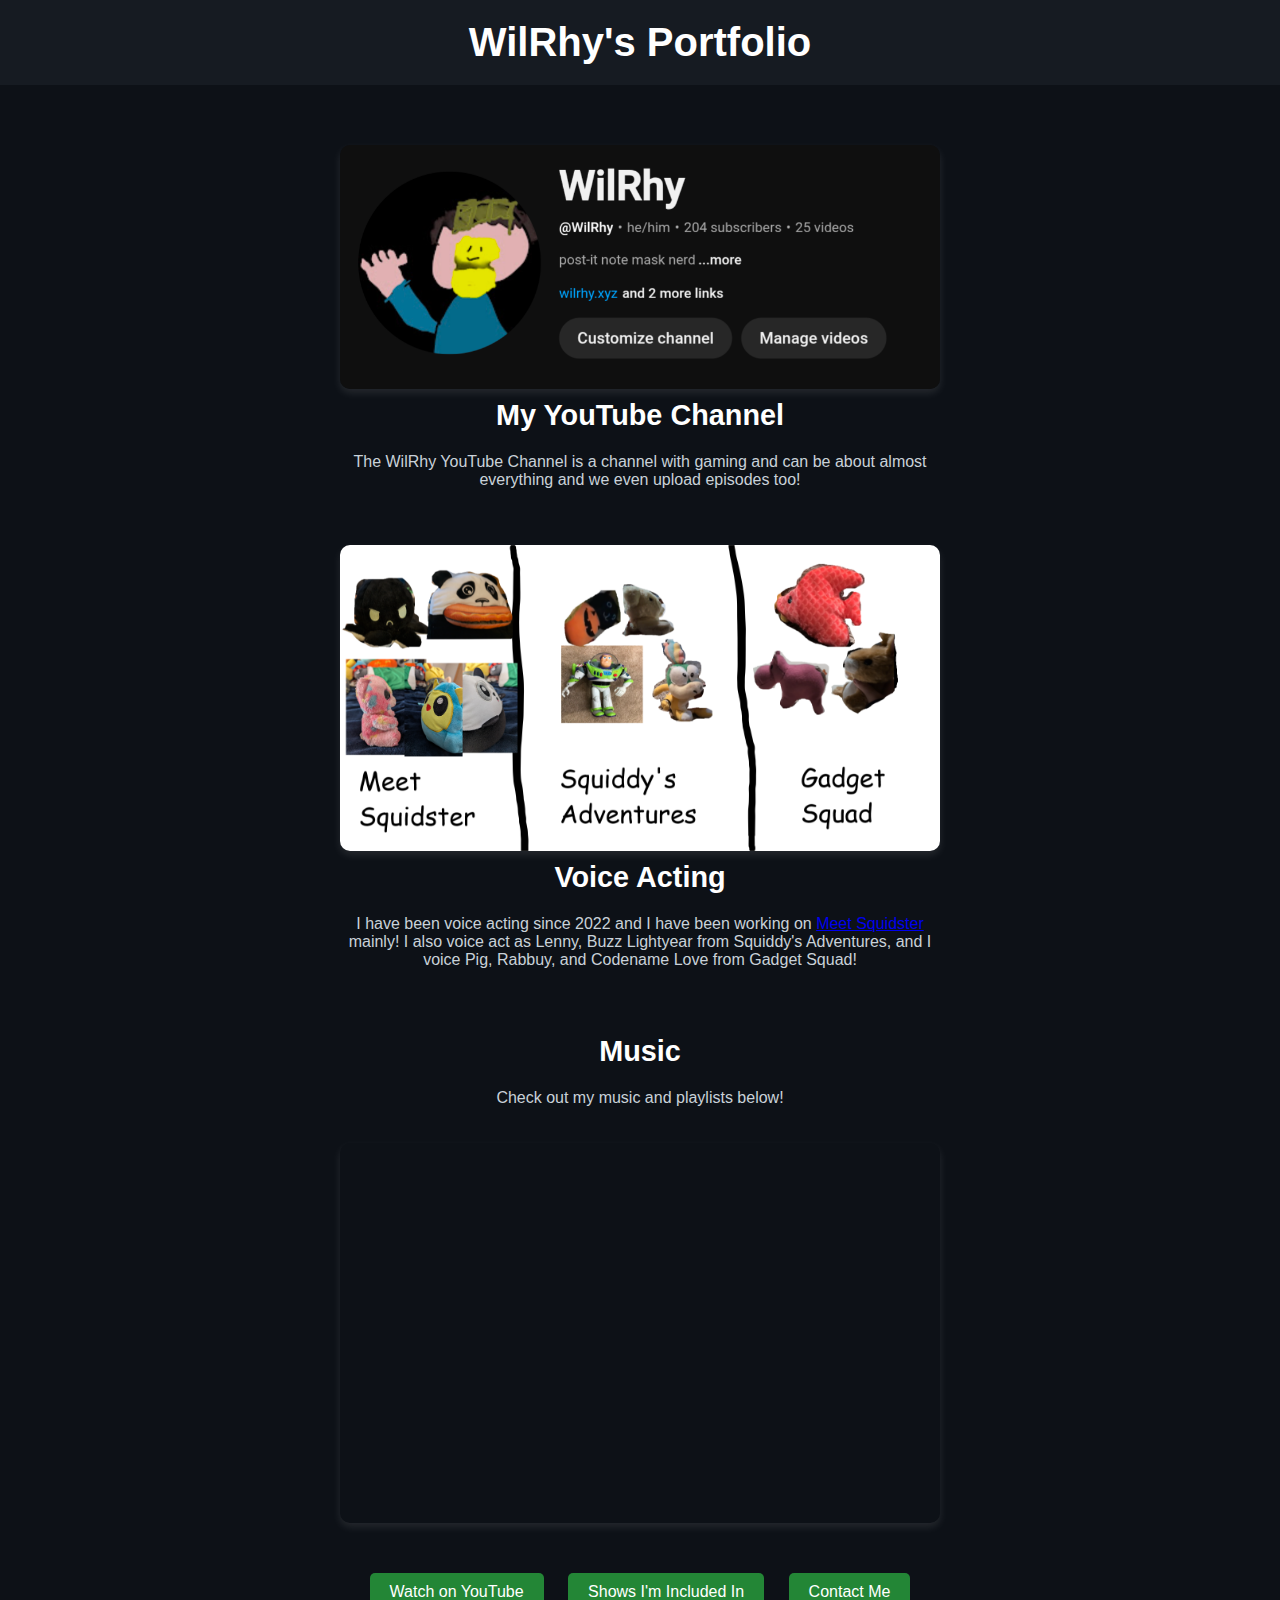
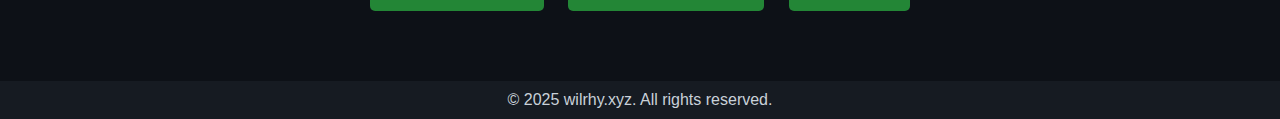
<file: index.html>
<!DOCTYPE html>
<html lang="en">
<head>
    <meta charset="UTF-8">
    <meta name="viewport" content="width=device-width, initial-scale=1.0">
    <title>WilRhy</title>
    <style>
        body {
            font-family: Arial, sans-serif;
            margin: 0;
            padding: 0;
            background-color: #0d1117;
            color: white;
            text-align: center;
        }
        header {
            background-color: #161b22;
            padding: 20px 0;
        }
        h1 {
            margin: 0;
            font-size: 2.5em;
        }
        .container {
            max-width: 900px;
            margin: 40px auto;
            padding: 20px;
        }
        .content {
            display: flex;
            flex-direction: column;
            align-items: center;
            margin-bottom: 40px;
        }
        .content img {
            width: 80%;
            max-width: 600px;
            border-radius: 10px;
            box-shadow: 0 4px 8px rgba(255, 255, 255, 0.1);
        }
        .content h2 {
            margin: 10px 0 5px;
            font-size: 1.8em;
        }
        .content p {
            max-width: 600px;
            font-size: 1em;
            color: #c9d1d9;
        }
        .links a {
            display: inline-block;
            margin: 10px;
            padding: 10px 20px;
            background-color: #238636;
            color: white;
            text-decoration: none;
            border-radius: 5px;
            transition: 0.3s;
        }
        .links a:hover {
            background-color: #2ea043;
        }
        footer {
            padding: 10px 0;
            background-color: #161b22;
            color: #c9d1d9;
        }
        .music-embed {
            width: 100%;
            max-width: 600px;
            margin-top: 20px;
            border: none;
            border-radius: 10px;
            box-shadow: 0 4px 8px rgba(255, 255, 255, 0.1);
        }
    </style>
</head>
<body>
    <header>
        <h1>WilRhy's Portfolio</h1>
    </header>
    <div class="container">
        <div class="content">
            <img src="/images/Screenshot_20250325-155715.png" alt="YouTube Thumbnail">
            <h2>My YouTube Channel</h2>
            <p>The WilRhy YouTube Channel is a channel with gaming and can be about almost everything and we even upload episodes too!</p>
        </div>
        <div class="content">
            <img src="/images/voiceover.jpg.png" alt="Voice Acting">
            <h2>Voice Acting</h2>
            <p>I have been voice acting since 2022 and I have been working on <a href="https://www.youtube.com/watch?v=jJGieEgi-TE&list=PLrsID5Gj82_0_P3jW3nBDcsTJB0HkPzxY&pp=gAQB">Meet Squidster</a> mainly! I also voice act as Lenny, Buzz Lightyear from Squiddy's Adventures, and I voice Pig, Rabbuy, and Codename Love from Gadget Squad!</p>
        </div>
        
        <!-- New Music Section -->
        <div class="content">
            <h2>Music</h2>
            <p>Check out my music and playlists below!</p>
            <!-- Example using an embedded Spotify playlist -->
            <iframe class="music-embed" 
                src="https://soundcloud.com/wilrhy/sets/battle-for-ultimate-prize" 
                width="300" 
                height="380" 
                allow="encrypted-media">
            </iframe>
        </div>

        <div class="links">
            <a href="https://www.youtube.com/@WilRhy">Watch on YouTube</a>
            <a href="/shows">Shows I'm Included In</a>
            <a href="mailto:contact@wilrhy.xyz">Contact Me</a>
        </div>
    </div>
    <footer>
        &copy; 2025 wilrhy.xyz. All rights reserved.
    </footer>
</body>
</html>
</file>
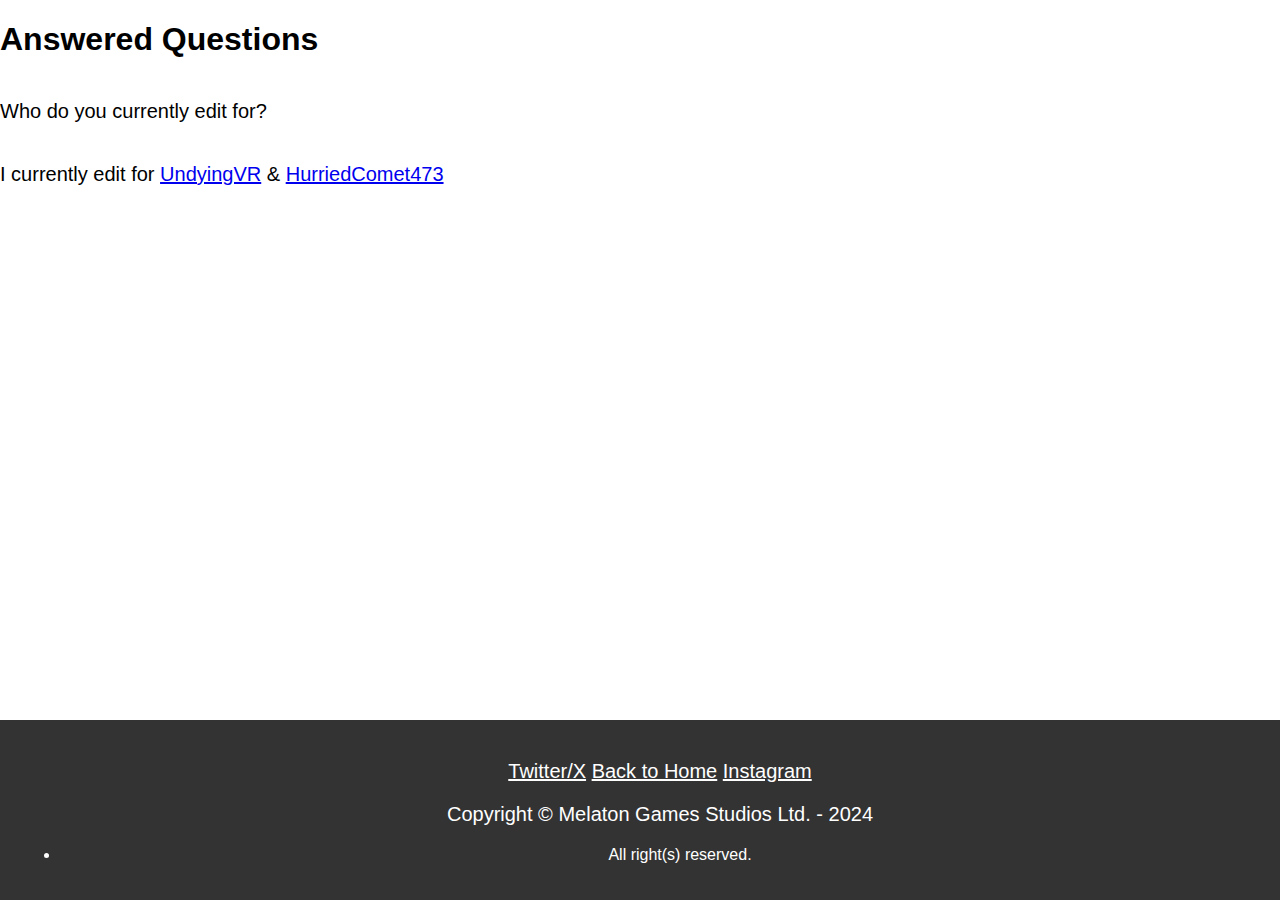
<file: aq.html>
<!DOCTYPE html>
<html lang="en">
<head>
    <meta charset="UTF-8">
    <meta name="viewport" content="width=device-width, initial-scale=1.0">
    <title>WilRhy's Portfolio - AQ</title>
    <style>
  html, body {
            height: 100%;
            margin: 0;
            background-color: white
            
        }
        
        body {
            
            display: flex;
            flex-direction: column;
        }
header {
            background-color: white; /* Set header background color to white */
            padding: 20px;
            width: 100%;
            position: relative;
            top: 0;
            text-align: center; /* Center text horizontally */
            color: white; /* Set text color inside the header to white */
        }
        main {
            flex: 1;
        }
        footer {
            background-color: #333;
            color: white;
            padding: 20px;
            margin-top: auto; /* Pushes the footer to the bottom */
            width: 100%;
            text-align: center
        }
        footer a {
            color: white;
            text-decoration: underline;
        }
        @import url('https://fonts.googleapis.com/css2?family=Dosis:wght@400&display=swap');

/* Apply Dosis font to all elements */
body {
  font-family: 'Dosis', sans-serif;
}
  p:nth-child(1) {
    font-size: 20px;
  }

  p:nth-child(2) {
    font-size: 20px;
  }

  p:nth-child(3) {
    font-size: 20px;

  }

  p:nth-child(4) {
    font-size: 20px;
  }

  }
    </style>
</head>
<body>


<h1>Answered Questions</h1>
<p>Who do you currently edit for?</p>
  <p>I currently edit for <a href="youtube.com/@UndyingVR">UndyingVR</a> & <a href="youtube.com/@hurriedcomet473">HurriedComet473</a></p>
<p></p>

   <footer>
        <p> <a href="https://twitter.com/WilRhyMusic">Twitter/X</a> <a href="https://wilrhy.github.io">Back to Home</a> <a href="https://instagram.com/kirbpublic">Instagram</a></p>
        <p>Copyright © Melaton Games Studios Ltd. - 2024</p>
        <ul>
            <li>All right(s) reserved.</li>
        </ul>
    </footer>

</body>
</html>
</file>
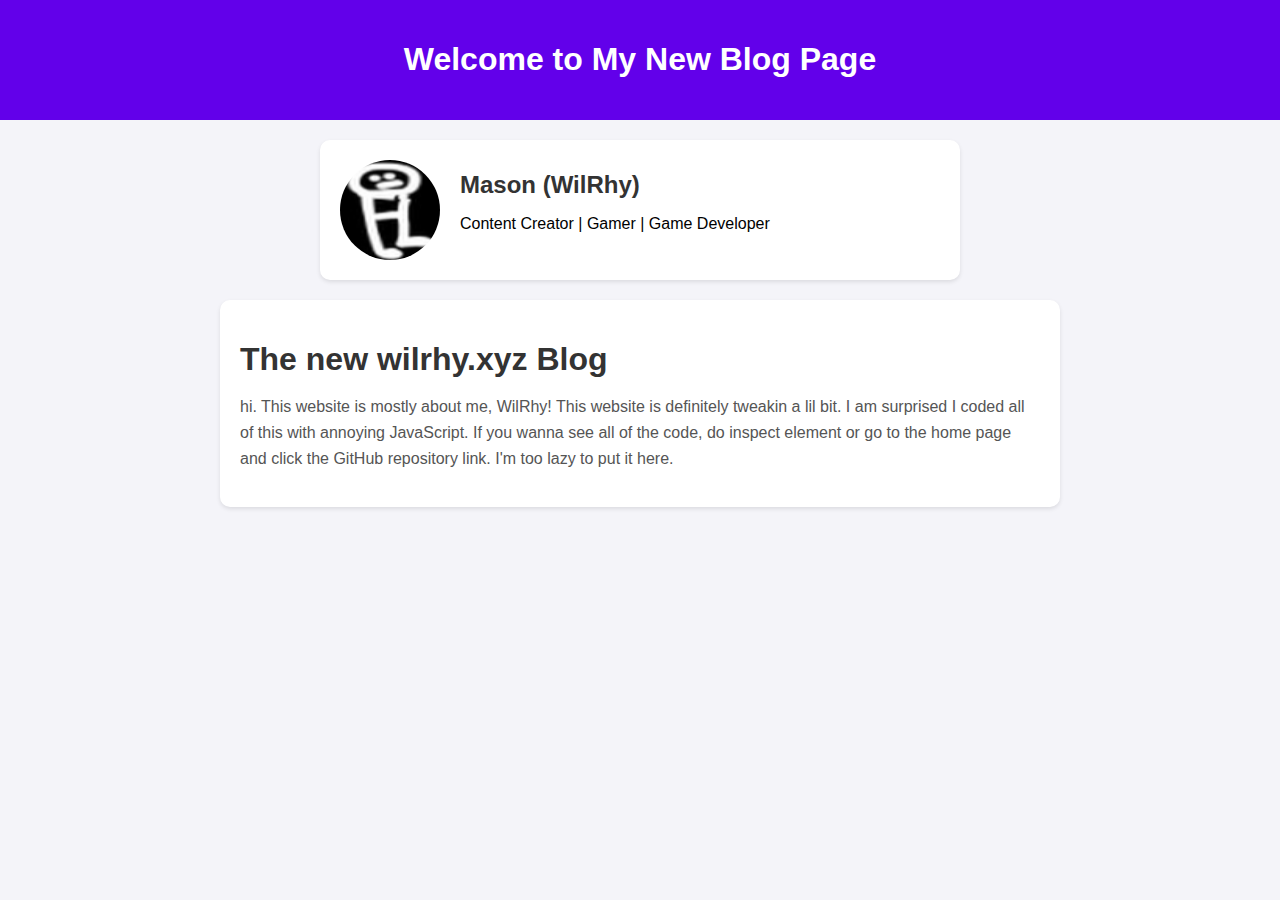
<file: blog.html>
<!DOCTYPE html>
<html lang="en">
<head>
    <meta charset="UTF-8">
    <meta name="viewport" content="width=device-width, initial-scale=1.0">
    <title>My Blog</title>
    <style>
        body {
            font-family: Arial, sans-serif;
            margin: 0;
            padding: 0;
            background-color: #f4f4f9;
        }
        header {
            background-color: #6200ea;
            color: white;
            text-align: center;
            padding: 20px 0;
        }
        .profile {
            display: flex;
            align-items: center;
            margin: 20px auto;
            width: 90%;
            max-width: 600px;
            background-color: white;
            box-shadow: 0 2px 4px rgba(0, 0, 0, 0.1);
            border-radius: 10px;
            padding: 20px;
        }
        .profile img {
            border-radius: 50%;
            width: 100px;
            height: 100px;
            margin-right: 20px;
        }
        .profile h2 {
            margin: 0;
            color: #333;
        }
        .blog-content {
            width: 90%;
            max-width: 800px;
            margin: 20px auto;
            background-color: white;
            padding: 20px;
            box-shadow: 0 2px 4px rgba(0, 0, 0, 0.1);
            border-radius: 10px;
        }
        .blog-content h1 {
            color: #333;
            margin-bottom: 10px;
        }
        .blog-content p {
            color: #555;
            line-height: 1.6;
        }
    </style>
</head>
<body>
    <header>
        <h1>Welcome to My New Blog Page</h1>
    </header>

    <div class="profile">
        <img src="wilrhy be zoomed in.png" alt="Profile Picture">
        <div>
            <h2>Mason (WilRhy)</h2>
            <p>Content Creator | Gamer | Game Developer</p>
        </div>
    </div>

    <div class="blog-content">
        <h1>The new wilrhy.xyz Blog</h1>
        <p>hi. This website is mostly about me, WilRhy! This website is definitely tweakin a lil bit. I am surprised I coded all of this with annoying JavaScript. If you wanna see all of the code, do inspect element or go to the home page and click the GitHub repository link. I'm too lazy to put it here.</p>
    </div>
</body>
</html>
</file>
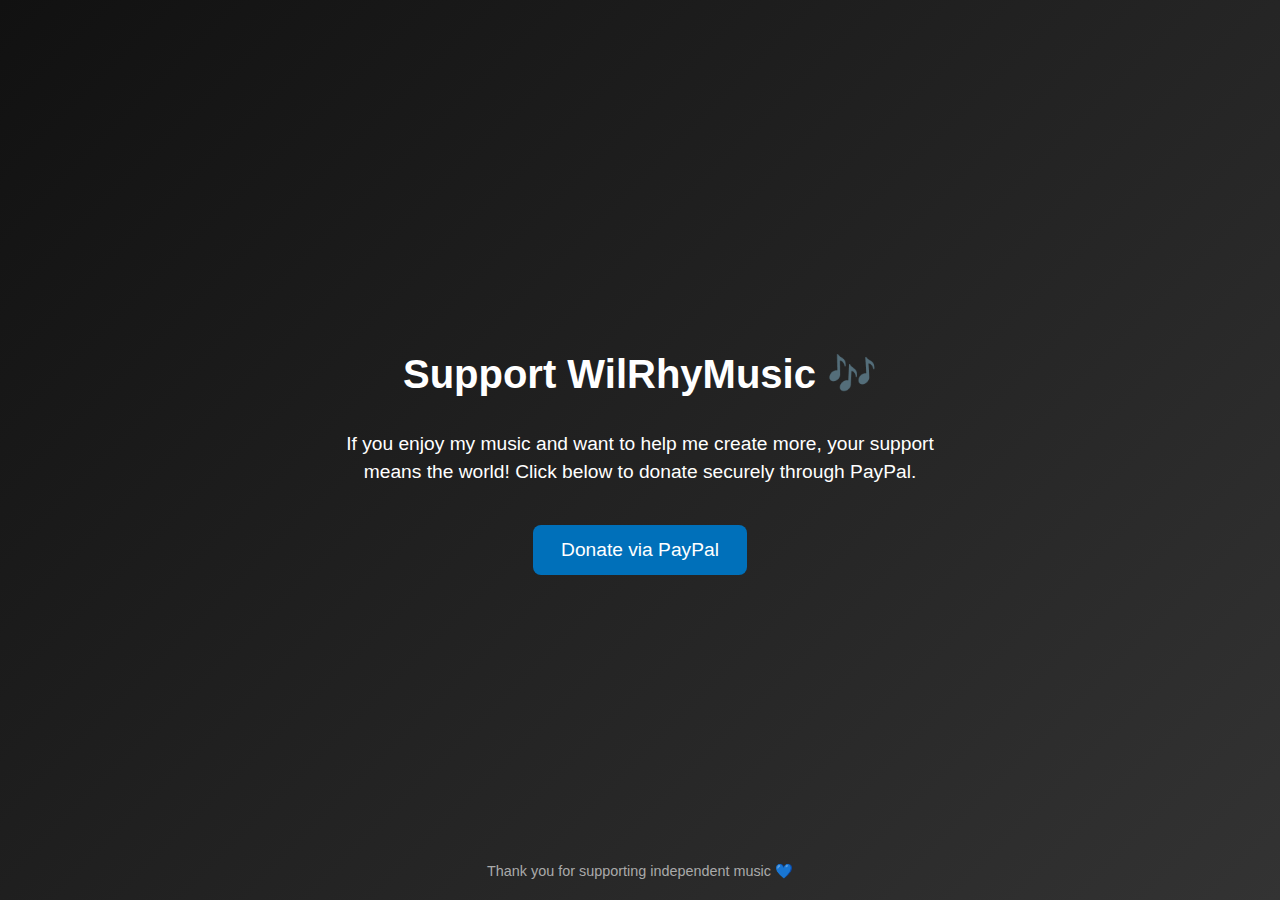
<file: donate.html>
<!DOCTYPE html>
<html lang="en">
<head>
  <meta charset="UTF-8">
  <meta name="viewport" content="width=device-width, initial-scale=1.0">
  <title>Support WilRhyMusic</title>
  <style>
    body {
      font-family: 'Helvetica Neue', Arial, sans-serif;
      background: linear-gradient(135deg, #111, #333);
      color: #fff;
      display: flex;
      flex-direction: column;
      align-items: center;
      justify-content: center;
      height: 100vh;
      margin: 0;
      text-align: center;
    }
    h1 {
      font-size: 2.5em;
      margin-bottom: 0.3em;
    }
    p {
      font-size: 1.2em;
      max-width: 600px;
      margin-bottom: 2em;
      line-height: 1.5;
    }
    a.donate-button {
      background-color: #0070ba;
      color: white;
      padding: 14px 28px;
      border-radius: 8px;
      text-decoration: none;
      font-size: 1.2em;
      transition: background 0.3s;
    }
    a.donate-button:hover {
      background-color: #005b94;
    }
    footer {
      position: absolute;
      bottom: 20px;
      font-size: 0.9em;
      color: #aaa;
    }
  </style>
</head>
<body>
  <h1>Support WilRhyMusic 🎶</h1>
  <p>If you enjoy my music and want to help me create more, your support means the world!  
  Click below to donate securely through PayPal.</p>
  
  <a href="https://paypal.me/WilRhyMusic" class="donate-button" target="_blank" rel="noopener noreferrer">
    Donate via PayPal
  </a>

  <footer>Thank you for supporting independent music 💙</footer>
</body>
</html>
</file>
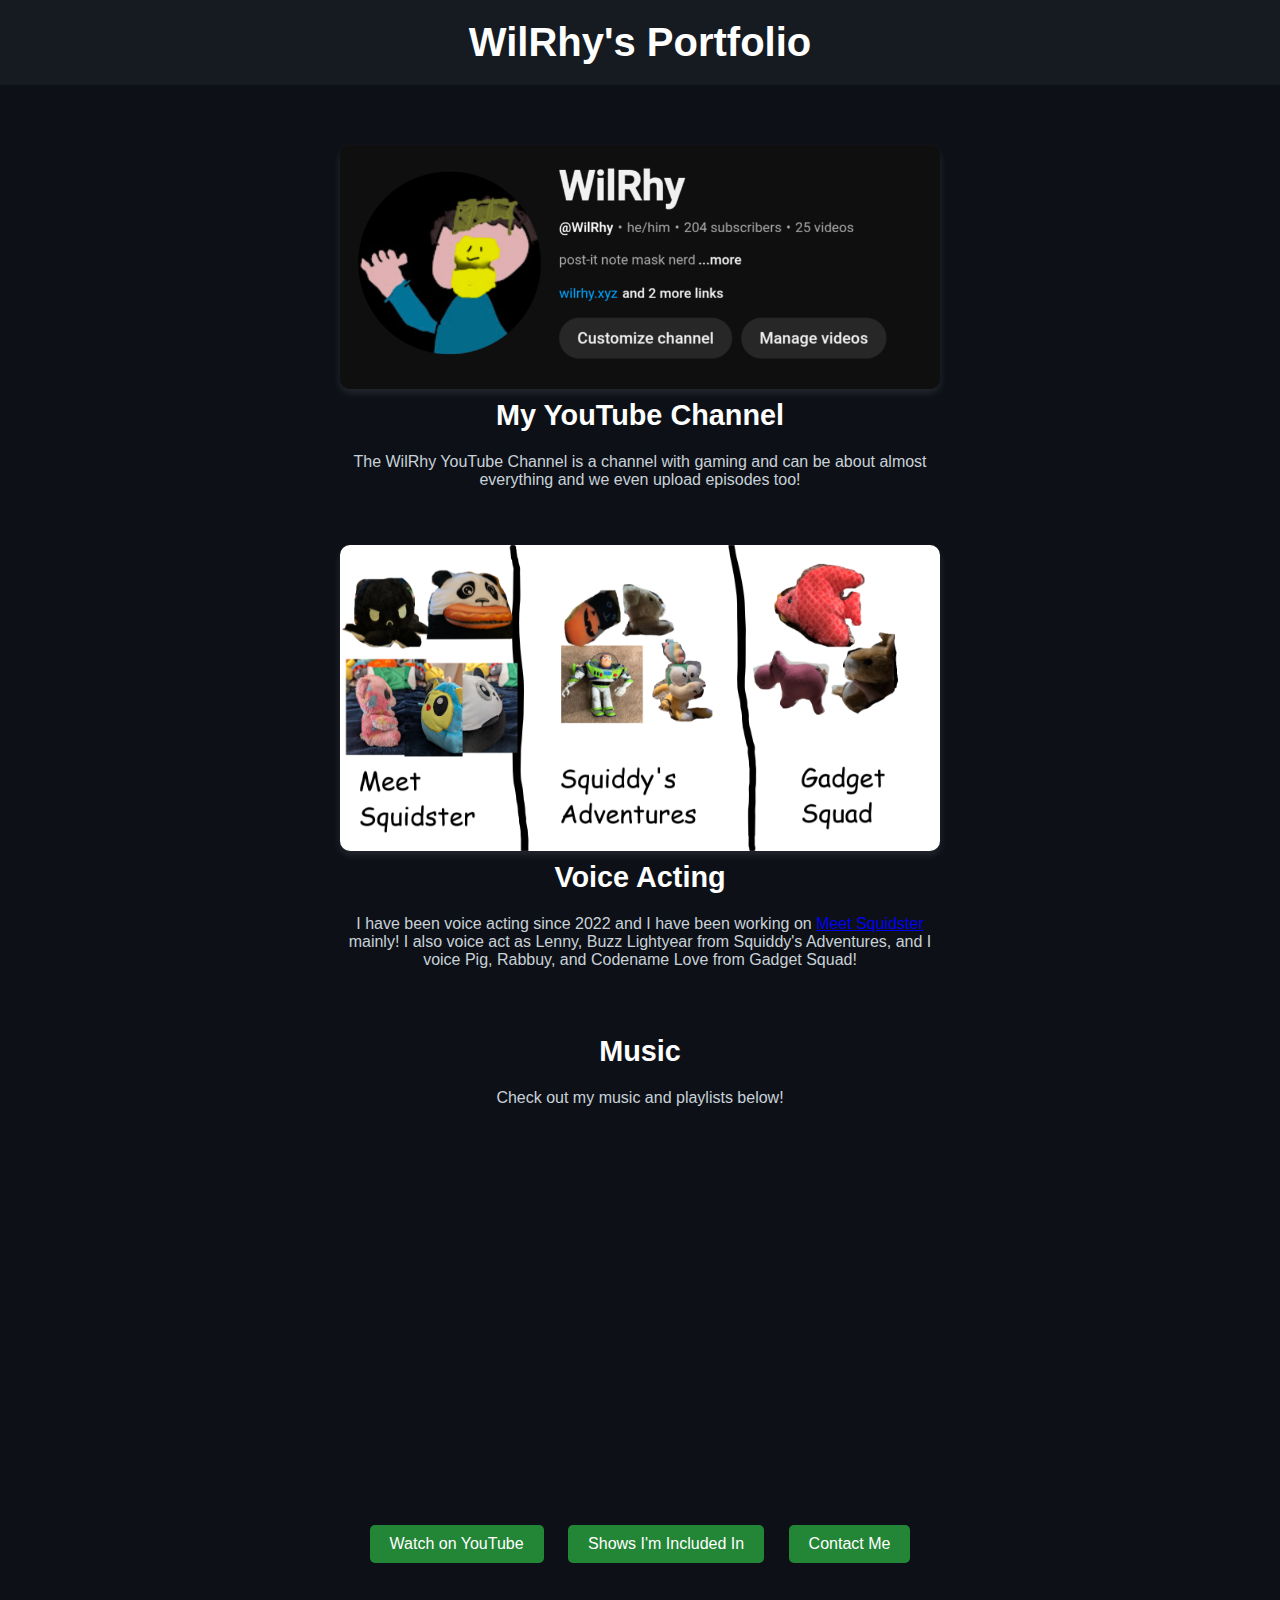
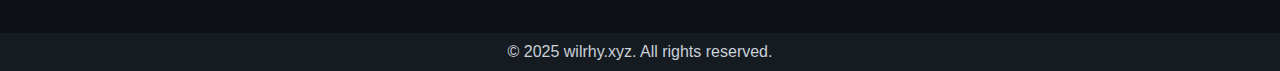
<file: index 6 1,2025.html>
<!DOCTYPE html>
<html lang="en">
<head>
    <meta charset="UTF-8">
    <meta name="viewport" content="width=device-width, initial-scale=1.0">
    <title>WilRhy</title>
    <style>
        body {
            font-family: Arial, sans-serif;
            margin: 0;
            padding: 0;
            background-color: #0d1117;
            color: white;
            text-align: center;
        }
        header {
            background-color: #161b22;
            padding: 20px 0;
        }
        h1 {
            margin: 0;
            font-size: 2.5em;
        }
        .container {
            max-width: 900px;
            margin: 40px auto;
            padding: 20px;
        }
        .content {
            display: flex;
            flex-direction: column;
            align-items: center;
            margin-bottom: 40px;
        }
        .content img {
            width: 80%;
            max-width: 600px;
            border-radius: 10px;
            box-shadow: 0 4px 8px rgba(255, 255, 255, 0.1);
        }
        .content h2 {
            margin: 10px 0 5px;
            font-size: 1.8em;
        }
        .content p {
            max-width: 600px;
            font-size: 1em;
            color: #c9d1d9;
        }
        .links a {
            display: inline-block;
            margin: 10px;
            padding: 10px 20px;
            background-color: #238636;
            color: white;
            text-decoration: none;
            border-radius: 5px;
            transition: 0.3s;
        }
        .links a:hover {
            background-color: #2ea043;
        }
        footer {
            padding: 10px 0;
            background-color: #161b22;
            color: #c9d1d9;
        }
        .music-embed {
            width: 100%;
            max-width: 600px;
            margin-top: 20px;
            border: none;
            border-radius: 10px;
            box-shadow: 0 4px 8px rgba(255, 255, 255, 0.1);
        }
    </style>
</head>
<body>
    <header>
        <h1>WilRhy's Portfolio</h1>
    </header>
    <div class="container">
        <div class="content">
            <img src="/images/Screenshot_20250325-155715.png" alt="YouTube Thumbnail">
            <h2>My YouTube Channel</h2>
            <p>The WilRhy YouTube Channel is a channel with gaming and can be about almost everything and we even upload episodes too!</p>
        </div>
        <div class="content">
            <img src="/images/voiceover.jpg.png" alt="Voice Acting">
            <h2>Voice Acting</h2>
            <p>I have been voice acting since 2022 and I have been working on <a href="https://www.youtube.com/watch?v=jJGieEgi-TE&list=PLrsID5Gj82_0_P3jW3nBDcsTJB0HkPzxY&pp=gAQB">Meet Squidster</a> mainly! I also voice act as Lenny, Buzz Lightyear from Squiddy's Adventures, and I voice Pig, Rabbuy, and Codename Love from Gadget Squad!</p>
        </div>
        
        <!-- New Music Section -->
        <div class="content">
            <h2>Music</h2>
            <p>Check out my music and playlists below!</p>
            <!-- Example using an embedded Spotify playlist -->
    <iframe style="border-radius:12px" 
        src="https://open.spotify.com/embed/artist/1b29I5ZHtYsY0QF2NDxAai?utm_source=generator" 
        width="100%" 
        height="352" 
        frameBorder="0" 
        allowfullscreen="" 
        allow="autoplay; 
        clipboard-write; 
        encrypted-media; 
        fullscreen; 
        picture-in-picture" 
        loading="lazy"></iframe>
        </div>

        <div class="links">
            <a href="https://www.youtube.com/@WilRhy">Watch on YouTube</a>
            <a href="/shows">Shows I'm Included In</a>
            <a href="mailto:contact@wilrhy.xyz">Contact Me</a>
        </div>
    </div>
    <footer>
        &copy; 2025 wilrhy.xyz. All rights reserved.
    </footer>
</body>
</html>
</file>
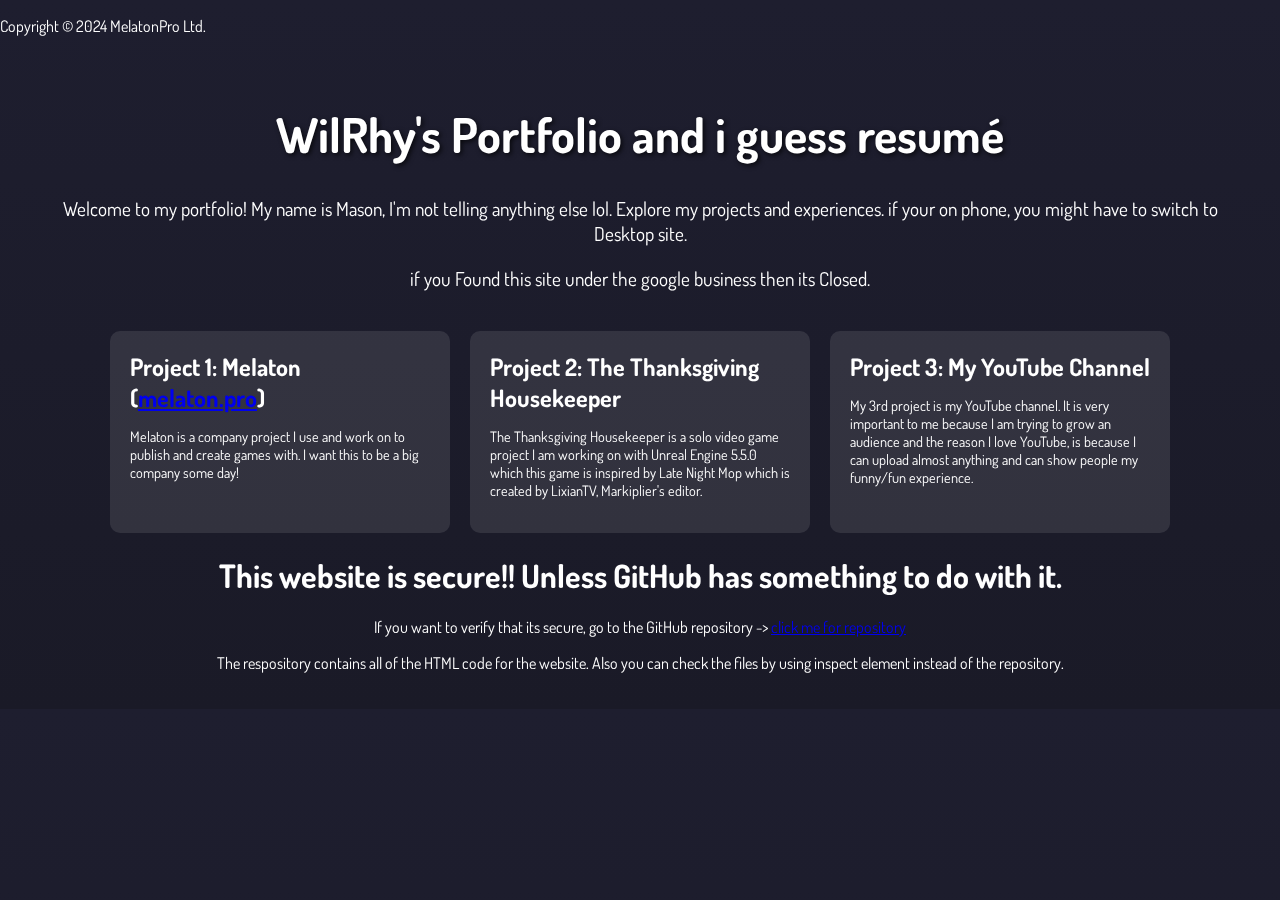
<file: indexog.html>
<!DOCTYPE html>
<html lang="en">
<head>
  <meta charset="UTF-8">
  <meta name="viewport" content="width=device-width, initial-scale=1.0">
  <title>WilRhy Portfolio and Resumé</title>
  <!-- Google Fonts -->
  <link href="https://fonts.googleapis.com/css2?family=Dosis:wght@400;700&display=swap" rel="stylesheet">
  <style>
    /* General Styles */
    body {
      margin: 0;
      padding: 0;
      font-family: 'Dosis', sans-serif;
      color: white;
      background: linear-gradient(to bottom, #1e1e2f, #1a1a27);
      overflow: hidden;
      position: relative;
    }

    /* Raining Effect as Background */
    .rain-background {
      position: fixed;
      top: 0;
      left: 0;
      width: 100%;
      height: 100%;
      z-index: -1; /* Ensure rain is behind all content */
    }

    .rain-background div {
      position: absolute;
      bottom: 100%;
      width: 2px;
      height: 60px;
      background: rgba(255, 255, 255, 0.2);
      animation: fall 1.5s linear infinite;
    }

    @keyframes fall {
      to {
        transform: translateY(100vh);
      }
    }

    .rain-background div:nth-child(odd) {
      animation-duration: 1.2s;
    }

    /* Portfolio Template */
    .portfolio-container {
      max-width: 1200px;
      margin: auto;
      padding: 20px;
      text-align: center;
      position: relative;
      z-index: 1; /* Ensure content appears above rain */
    }

    .header {
      margin-bottom: 40px;
    }

    .header h1 {
      font-size: 3em;
      font-weight: 700; /* Bold for Dosis */
      text-shadow: 2px 2px 5px rgba(0, 0, 0, 0.7);
    }

    .header p {
      font-size: 1.2em;
      font-weight: 400; /* Normal weight for Dosis */
    }

    .portfolio-grid {
      display: flex;
      flex-wrap: wrap;
      justify-content: center;
      gap: 20px;
    }

    .portfolio-item {
      background: rgba(255, 255, 255, 0.1);
      border-radius: 10px;
      padding: 20px;
      width: 300px;
      text-align: left;
      transition: transform 0.3s, background 0.3s;
    }

    .portfolio-item:hover {
      transform: scale(1.05);
      background: rgba(255, 255, 255, 0.2);
    }

    .portfolio-item h3 {
      margin: 0;
      font-size: 1.5em;
      font-weight: 700; /* Bold for headings */
    }

    .portfolio-item p {
      font-size: 0.9em;
      font-weight: 400; /* Normal weight */
    }
  </style>
</head>
<body>
  <!-- Raining Effect -->
  <div class="rain-background">
    <!-- Multiple raindrops -->
    <div></div>
    <div></div>
    <div></div>
    <div></div>
    <div></div>
    <div></div>
    <div></div>
    <div></div>
    <div></div>
    <div></div>
    <!-- Add more divs for more rain -->
  </div>

  <p>Copyright © 2024 MelatonPro Ltd.</p>

  <!-- Portfolio Content -->
  <div class="portfolio-container">
    <div class="header">
      <h1>WilRhy's Portfolio and i guess resumé</h1>
      <p>Welcome to my portfolio! My name is Mason, I'm not telling anything else lol. Explore my projects and experiences. if your on phone, you might have to switch to Desktop site.</p>
<p>if you Found this site under the google business then its Closed.</p>
    </div>
    <div class="portfolio-grid">
      <!-- Portfolio Item 1 -->
      <div class="portfolio-item">
        <h3>Project 1: Melaton (<a href="https://www.melaton.pro">melaton.pro</a>)</h3>
        <p>Melaton is a company project I use and work on to publish and create games with. I want this to be a big company some day!</p>
      </div>
      <!-- Portfolio Item 2 -->
      <div class="portfolio-item">
        <h3>Project 2: The Thanksgiving Housekeeper</h3>
        <p>The Thanksgiving Housekeeper is a solo video game project I am working on with Unreal Engine 5.5.0 which this game is inspired by Late Night Mop which is created by LixianTV, Markiplier's editor.</p>
      </div>
      <!-- Portfolio Item 3 -->
      <div class="portfolio-item">
        <h3>Project 3: My YouTube Channel</h3>
        <p>My 3rd project is my YouTube channel. It is very important to me because I am trying to grow an audience and the reason I love YouTube, is because I can upload almost anything and can show people my funny/fun experience.</p>
      </div>
    </div>
  <h1>This website is secure!! Unless GitHub has something to do with it.</h1>
    <p>If you want to verify that its secure, go to the GitHub repository -> <a href="https://github.com/WilRhy/wilrhy.github.io/">click me for repository</a></p>
    <p>The respository contains all of the HTML code for the website. Also you can check the files by using inspect element instead of the repository.</p>
  </div>
</body>
</html>
</file>
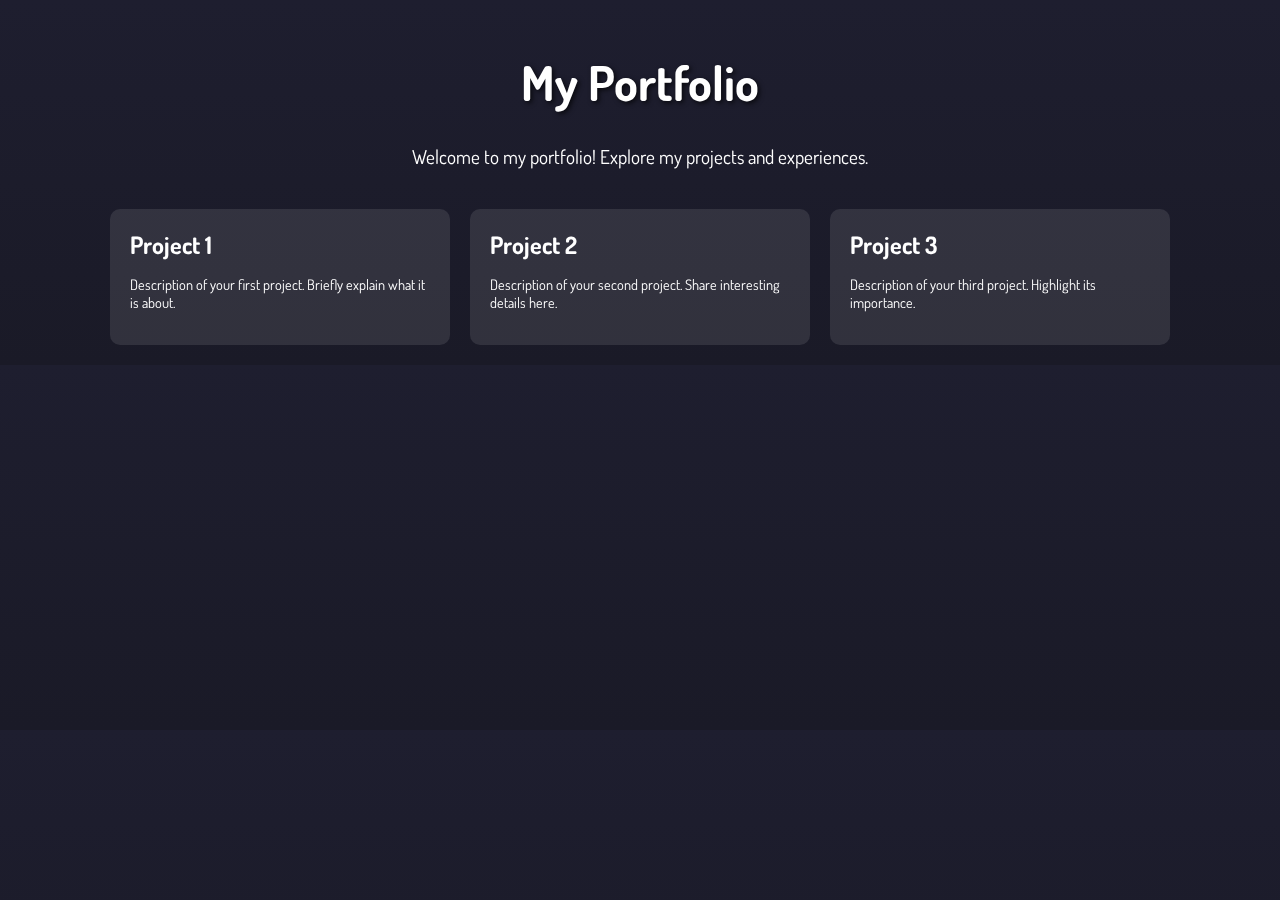
<file: My Portfolio Website.html>
<!DOCTYPE html>
<html lang="en">
<head>
  <meta charset="UTF-8">
  <meta name="viewport" content="width=device-width, initial-scale=1.0">
  <title>Raining Night Portfolio</title>
  <!-- Google Fonts -->
  <link href="https://fonts.googleapis.com/css2?family=Dosis:wght@400;700&display=swap" rel="stylesheet">
  <style>
    /* General Styles */
    body {
      margin: 0;
      padding: 0;
      font-family: 'Dosis', sans-serif;
      color: white;
      background: linear-gradient(to bottom, #1e1e2f, #1a1a27);
      overflow: hidden;
      position: relative;
    }

    /* Raining Effect as Background */
    .rain-background {
      position: fixed;
      top: 0;
      left: 0;
      width: 100%;
      height: 100%;
      z-index: -1; /* Ensure rain is behind all content */
    }

    .rain-background div {
      position: absolute;
      bottom: 100%;
      width: 2px;
      height: 60px;
      background: rgba(255, 255, 255, 0.2);
      animation: fall 1.5s linear infinite;
    }

    @keyframes fall {
      to {
        transform: translateY(100vh);
      }
    }

    .rain-background div:nth-child(odd) {
      animation-duration: 1.2s;
    }

    /* Portfolio Template */
    .portfolio-container {
      max-width: 1200px;
      margin: auto;
      padding: 20px;
      text-align: center;
      position: relative;
      z-index: 1; /* Ensure content appears above rain */
    }

    .header {
      margin-bottom: 40px;
    }

    .header h1 {
      font-size: 3em;
      font-weight: 700; /* Bold for Dosis */
      text-shadow: 2px 2px 5px rgba(0, 0, 0, 0.7);
    }

    .header p {
      font-size: 1.2em;
      font-weight: 400; /* Normal weight for Dosis */
    }

    .portfolio-grid {
      display: flex;
      flex-wrap: wrap;
      justify-content: center;
      gap: 20px;
    }

    .portfolio-item {
      background: rgba(255, 255, 255, 0.1);
      border-radius: 10px;
      padding: 20px;
      width: 300px;
      text-align: left;
      transition: transform 0.3s, background 0.3s;
    }

    .portfolio-item:hover {
      transform: scale(1.05);
      background: rgba(255, 255, 255, 0.2);
    }

    .portfolio-item h3 {
      margin: 0;
      font-size: 1.5em;
      font-weight: 700; /* Bold for headings */
    }

    .portfolio-item p {
      font-size: 0.9em;
      font-weight: 400; /* Normal weight */
    }
  </style>
</head>
<body>
  <!-- Raining Effect -->
  <div class="rain-background">
    <!-- Multiple raindrops -->
    <div></div>
    <div></div>
    <div></div>
    <div></div>
    <div></div>
    <div></div>
    <div></div>
    <div></div>
    <div></div>
    <div></div>
    <!-- Add more divs for more rain -->
  </div>

  <!-- Portfolio Content -->
  <div class="portfolio-container">
    <div class="header">
      <h1>My Portfolio</h1>
      <p>Welcome to my portfolio! Explore my projects and experiences.</p>
    </div>
    <div class="portfolio-grid">
      <!-- Portfolio Item 1 -->
      <div class="portfolio-item">
        <h3>Project 1</h3>
        <p>Description of your first project. Briefly explain what it is about.</p>
      </div>
      <!-- Portfolio Item 2 -->
      <div class="portfolio-item">
        <h3>Project 2</h3>
        <p>Description of your second project. Share interesting details here.</p>
      </div>
      <!-- Portfolio Item 3 -->
      <div class="portfolio-item">
        <h3>Project 3</h3>
        <p>Description of your third project. Highlight its importance.</p>
      </div>
    </div>
  </div>
</body>
</html>
</file>
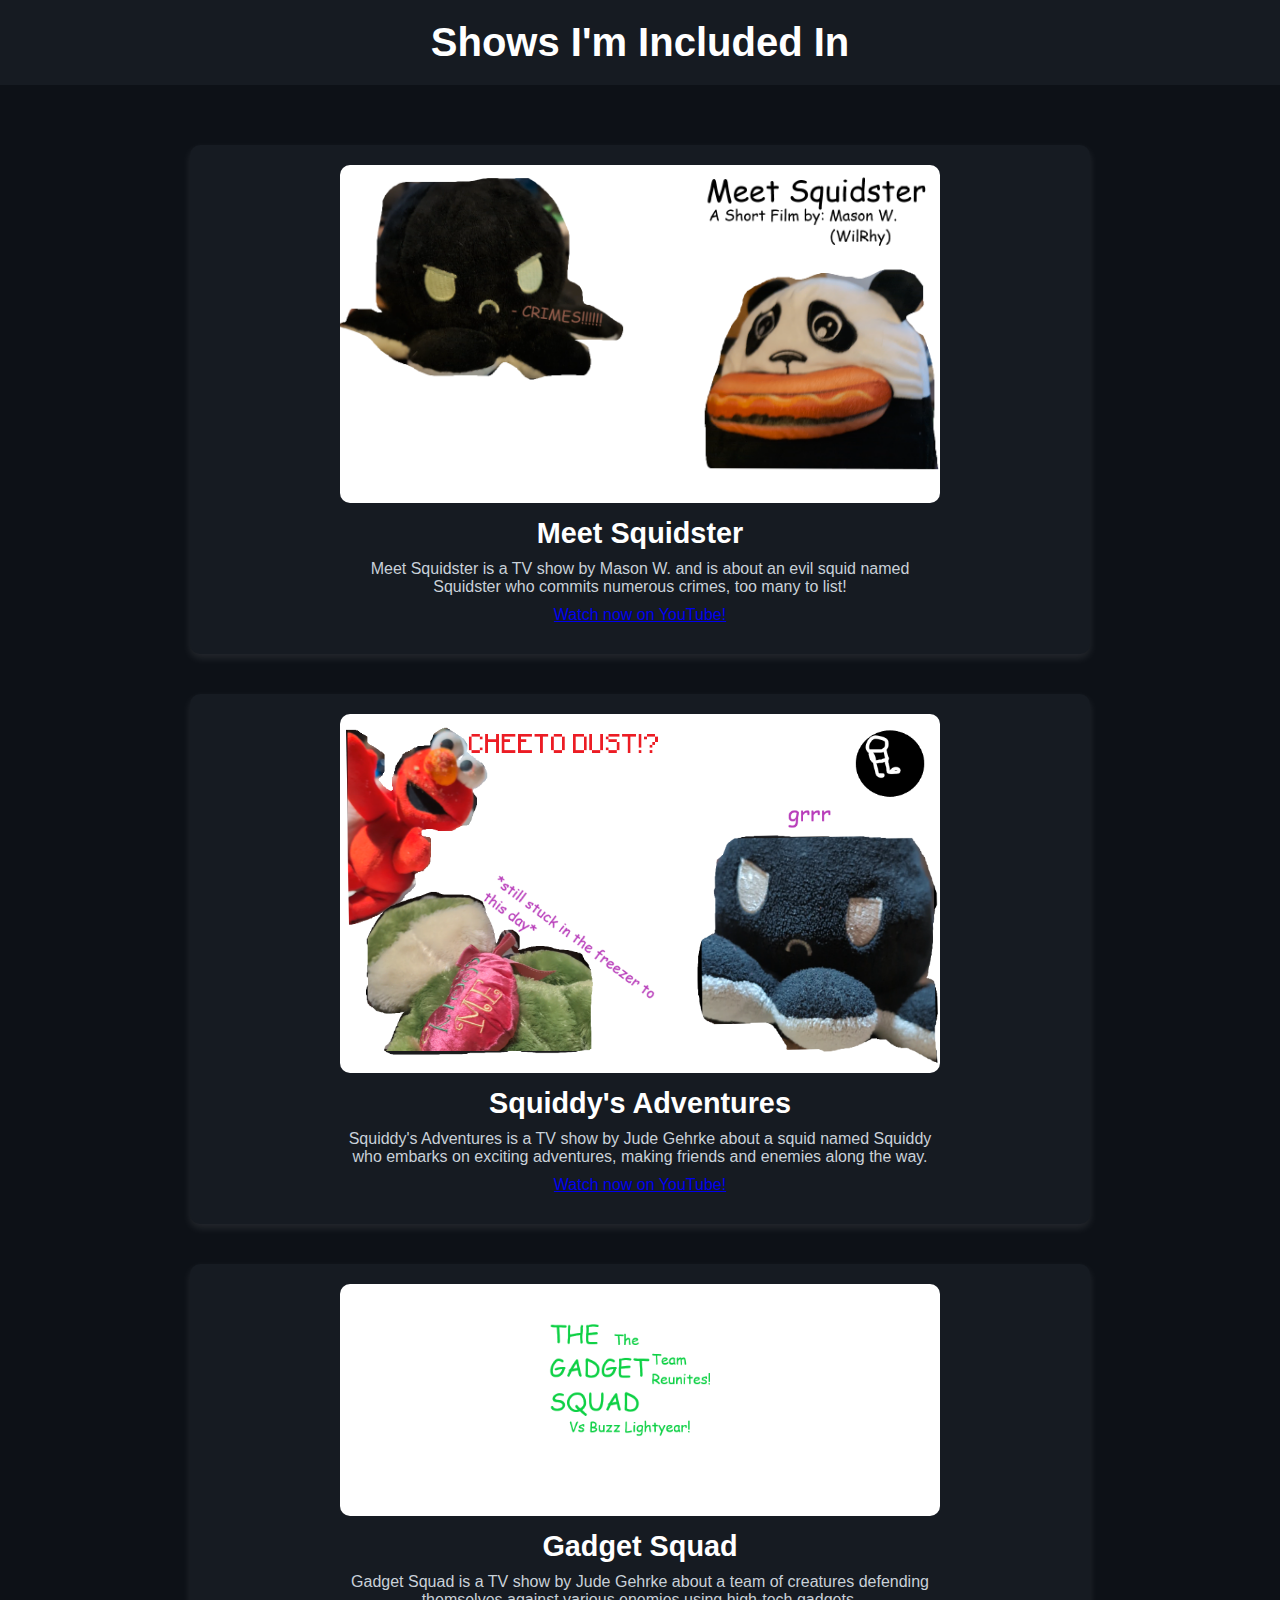
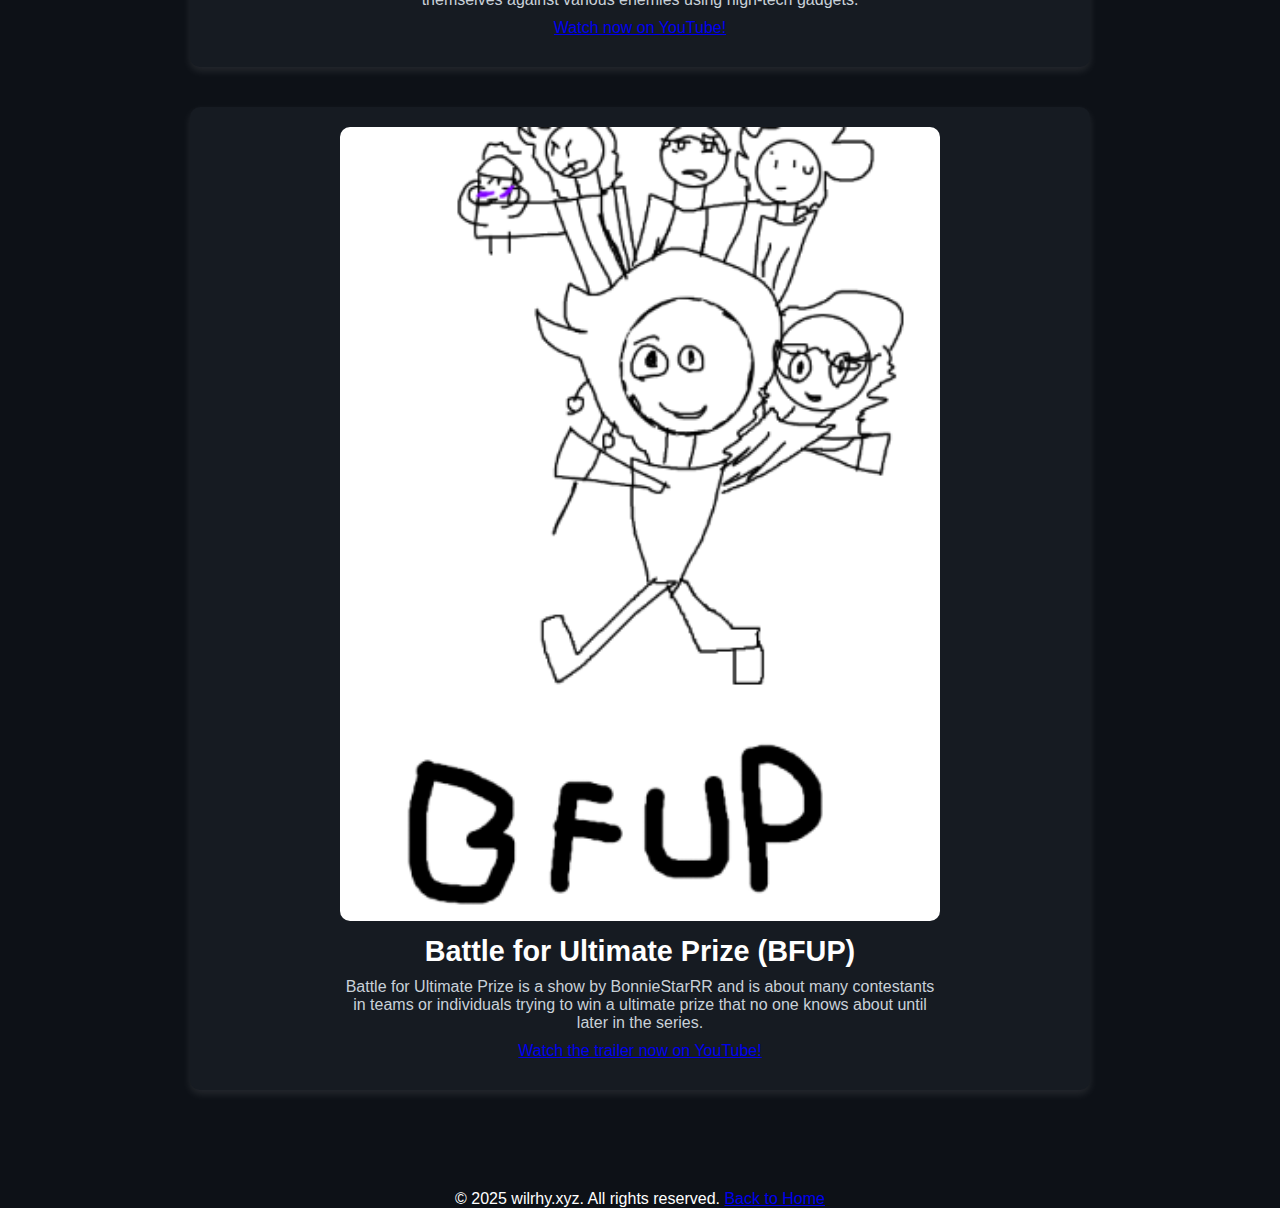
<file: shows.html>
<!DOCTYPE html>
<html lang="en">
<head>
    <meta charset="UTF-8">
    <meta name="viewport" content="width=device-width, initial-scale=1.0">
    <title>WilRhy - Shows I'm Included In</title>
    <style>
        body {
            font-family: Arial, sans-serif;
            margin: 0;
            padding: 0;
            background-color: #0d1117;
            color: white;
            text-align: center;
        }
        header {
            background-color: #161b22;
            padding: 20px 0;
        }
        h1 {
            margin: 0;
            font-size: 2.5em;
        }
        .container {
            max-width: 900px;
            margin: 40px auto;
            padding: 20px;
        }
        .show {
            margin-bottom: 40px;
            padding: 20px;
            background-color: #161b22;
            border-radius: 10px;
            box-shadow: 0 4px 8px rgba(255, 255, 255, 0.1);
        }
        .show img {
            width: 80%;
            max-width: 600px;
            border-radius: 10px;
        }
        .show h2 {
            margin: 10px 0 5px;
            font-size: 1.8em;
        }
        .show p {
            max-width: 600px;
            font-size: 1em;
            color: #c9d1d9;
            margin: 10px auto;
        }
    </style>
</head>
<body>
    <header>
        <h1>Shows I'm Included In</h1>
    </header>
    <div class="container">
        <div class="show">
            <img src="/images/meetsquidster.png" alt="Meet Squidster">
            <h2>Meet Squidster</h2>
            <p>Meet Squidster is a TV show by Mason W. and is about an evil squid named Squidster who commits numerous crimes, too many to list!</p>
            <p><a href="https://www.youtube.com/watch?v=jJGieEgi-TE&list=PLrsID5Gj82_0_P3jW3nBDcsTJB0HkPzxY&pp=gAQB">Watch now on YouTube!</a></p>
        </div>
        <div class="show">
            <img src="/images/elmovsbiggreenpredator.png" alt="Squiddy's Adventures">
            <h2>Squiddy's Adventures</h2>
            <p>Squiddy's Adventures is a TV show by Jude Gehrke about a squid named Squiddy who embarks on exciting adventures, making friends and enemies along the way.</p>
            <p><a href="https://youtube.com/playlist?list=PLrsID5Gj82_3GzGva_KmB5BpKHDhaqGNy&si=z24hz2YN5XIKTFEv">Watch now on YouTube!</a></p>
        </div>
        <div class="show">
            <img src="/images/gadgetsquadteamreunites.png" alt="Gadget Squad">
            <h2>Gadget Squad</h2>
            <p>Gadget Squad is a TV show by Jude Gehrke about a team of creatures defending themselves against various enemies using high-tech gadgets.</p>
            <p><a href="https://youtu.be/gdf18iVvroY?si=PfnhZzf3TiMYOsed">Watch now on YouTube!</a></p>
        </div>
        <div class="show">
            <img src="/images/battlefortheultimateprize.png" alt="Battle for Ultimate Prize">
            <h2>Battle for Ultimate Prize (BFUP)</h2>
            <p>Battle for Ultimate Prize is a show by BonnieStarRR and is about many contestants in teams or individuals trying to win a ultimate prize that no one knows about until later in the series.</p>
            <p><a href="https://www.youtube.com/watch?v=mf4ZL7YRznM">Watch the trailer now on YouTube!</a></p>
        </div>
    </div>
    <footer>
        &copy; 2025 wilrhy.xyz. All rights reserved.
        <a href="/index.html">Back to Home</a>
    </footer>
</body>
</html>
</file>
